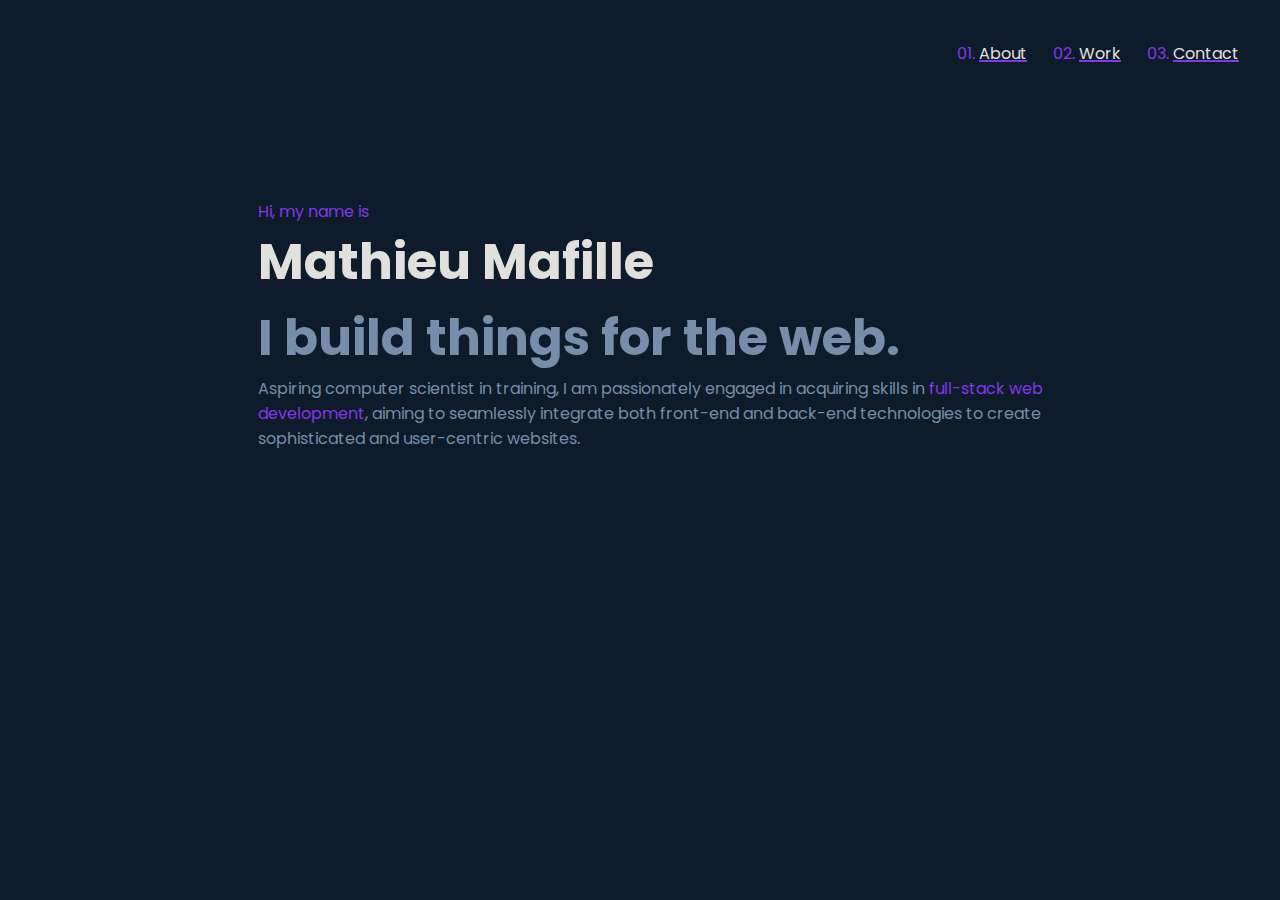
<file: index.html>
<!DOCTYPE html>
<html lang="en">
<head>
    <meta charset="UTF-8">
    <meta name="viewport" content="width=device-width, initial-scale=1.0">
    <title>Mathieu Mafille - MATMAF.XYZ</title>
    <meta name="description" content="Mathieu Mafille personal website - MATMAF.XYZ">
    <link rel="stylesheet" href="index.css">
</head>
<body>
    <header>
        <div class="nav">
            <nav>
                <a href="./"><div>01. <p>About</p></div></a>
                <a href="./work"><div>02. <p>Work</p></div></a>
                <a href="./contact"><div>03. <p>Contact</p></div></a>
                <!--<a href="./resume"><div class="resume">Resume</div></a>-->
            </nav>
        </div>
    </header>
    <main>
        <section class="title">
            <div>Hi, my name is</div>
            <h1>Mathieu Mafille</h1>
            <h2>I build things for the web.</h2>
        </section>
        <section class="text">
            <p>Aspiring computer scientist in training, I am passionately engaged in acquiring skills in <p class="color">full-stack web development</p>, aiming to seamlessly integrate both front-end and back-end technologies to create sophisticated and user-centric websites.</p>
        </section>
    </main>
</body>
</html>
</file>
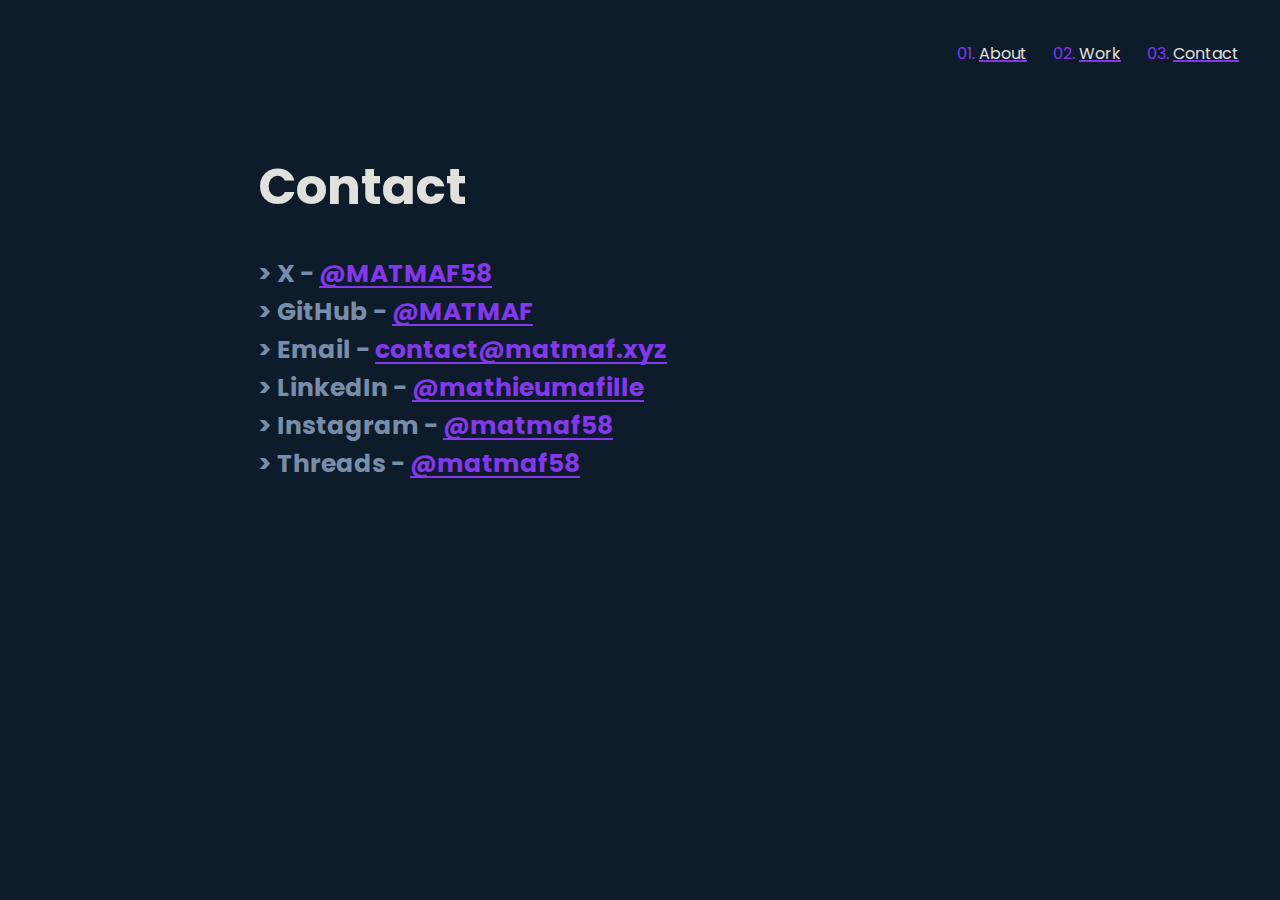
<file: contact/index.html>
<!DOCTYPE html>
<html lang="en">
<head>
    <meta charset="UTF-8">
    <meta name="viewport" content="width=device-width, initial-scale=1.0">
    <title>Mathieu Mafille - MATMAF.XYZ</title>
    <meta name="description" content="Mathieu Mafille personal website - MATMAF.XYZ">
    <link rel="stylesheet" href="../index.css">
    <link rel="stylesheet" href="index.css">
</head>
<body>
    <header>
        <div class="nav">
            <nav>
                <a href="../"><div>01. <p>About</p></div></a>
                <a href="../work"><div>02. <p>Work</p></div></a>
                <a href="./"><div>03. <p>Contact</p></div></a>
                <!--<a href="../resume"><div class="resume">Resume</div></a>-->
            </nav>
        </div>
    </header>
    <main>
        <section class="contact">
            <h1>Contact</h1>
            <section class="contacts">
                <h2>> X - <a href="https://x.com/MATMAF58" target="_blank">@MATMAF58</a></h2>
                <h2>> GitHub - <a href="https://github.com/MATMAF" target="_blank">@MATMAF</a></h2>
                <h2>> Email - <a href="mailto:contact@matmaf.xyz">contact@matmaf.xyz</a></h2>
                <h2>> LinkedIn - <a href="https://www.linkedin.com/in/mathieumafille" target="_blank">@mathieumafille</a></h2>
                <h2>> Instagram - <a href="https://instagram.com/matmaf58" target="_blank">@matmaf58</a></h2>
                <h2>> Threads - <a href="https://threads.net/@matmaf58" target="_blank">@matmaf58</a></h2>
            </section>
        </section>
    </main>
</body>
</html>
</file>
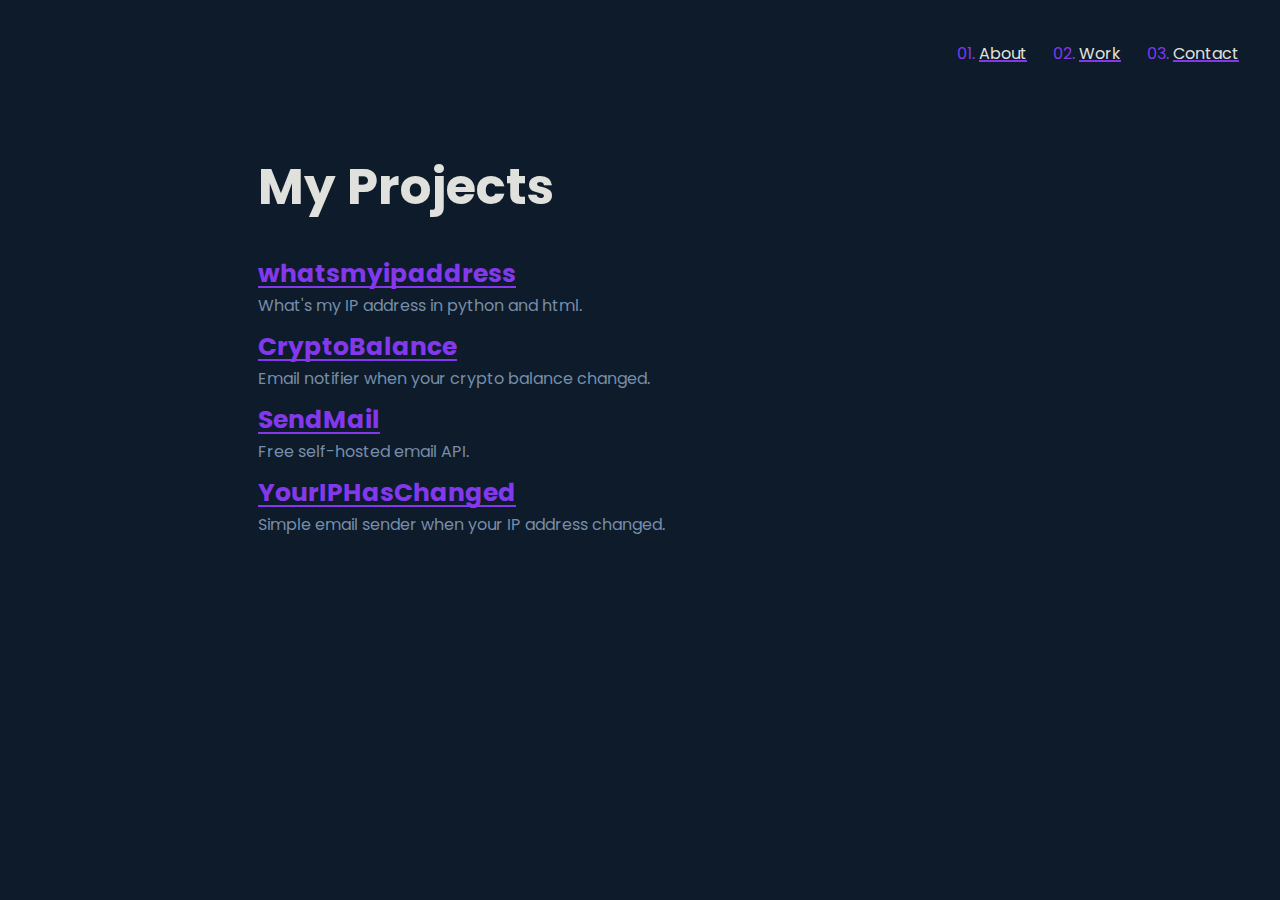
<file: work/index.html>
<!DOCTYPE html>
<html lang="en">
<head>
    <meta charset="UTF-8">
    <meta name="viewport" content="width=device-width, initial-scale=1.0">
    <title>Mathieu Mafille - MATMAF.XYZ</title>
    <meta name="description" content="Mathieu Mafille personal website - MATMAF.XYZ">
    <link rel="stylesheet" href="../index.css">
    <link rel="stylesheet" href="index.css">
</head>
<body>
    <header>
        <div class="nav">
            <nav>
                <a href="../"><div>01. <p>About</p></div></a>
                <a href="./"><div>02. <p>Work</p></div></a>
                <a href="../contact"><div>03. <p>Contact</p></div></a>
                <!--<a href="../resume"><div class="resume">Resume</div></a>-->
            </nav>
        </div>
    </header>
    <main>
        <section class="project">
            <h1>My Projects</h1>
            <section class="projects">
                <h2><a href="https://github.com/MATMAF/whatsmyipaddress" target="_blank">whatsmyipaddress</a></h2>
                <p>What's my IP address in python and html.</p>
            </section>
            <section class="projects">
                <h2><a href="https://github.com/MATMAF/CryptoBalance" target="_blank">CryptoBalance</a></h2>
                <p>Email notifier when your crypto balance changed.</p>
            </section>
            <section class="projects">
                <h2><a href="https://github.com/MATMAF/SendMail" target="_blank">SendMail</a></h2>
                <p>Free self-hosted email API.</p>
            </section>
            <section class="projects">
                <h2><a href="https://github.com/MATMAF/YourIPHasChanged" target="_blank">YourIPHasChanged</a></h2>
                <p>Simple email sender when your IP address changed.</p>
            </section>
        </section>
    </main>
</body>
</html>
</file>
<file: index.css>
@import url('https://fonts.googleapis.com/css2?family=Poppins&display=swap');
body {
    background-color: #0d1b2a;
    color: #e0e1dd;
    font-family: 'Poppins', sans-serif;
}
.nav {
    width: 100%;
}
nav {
    display: flex;
    justify-content: end;
    padding: 20px;
}
nav div {
    padding: 13px;
    color: #8338ec;
}
nav a {
    text-decoration: none;
}
nav a p {
    position: relative;
}
nav a p::before {
    content: '';
    background-color: #8338ec;
    position: absolute;
    left: 0;
    bottom: 3px;
    width: 100%;
    height: 2px;
    z-index: -1;
    transition: all .3s ease-in-out;
}
nav a:hover p::before {
    bottom: 0;
    height: 100%;
} 
nav div p {
    display: inline;
    color: #e0e1dd;
}
nav .resume {
    border: 1px solid #8338ec;
    border-radius: 10px;
}
nav .resume a {
    color: #8338ec;
}
section.title {
    margin-top: 100px;
    margin-left: 250px;
}
section.title div {
    color: #8338ec;
}
section.title h1 {
    margin: 0;
    font-size: 50px;
}
section.title h2 {
    margin: 0;
    font-size: 50px;
    color: #778da9;
}
section.text {
    width: 800px;
    margin-left: 250px;
    color: #778da9;
}
section.text p {
    display: inline;
    margin: 0;
}
section.text p.color {
    display: inline;
    color: #8338ec;
}

@media screen and (max-width: 480px) {
    nav{
        padding: 0;
        padding-top: 10px;
        font-size: 12px;
        justify-content: space-around;
    }
    section.title {
        margin-top: 100px;
        margin-left: 15px;
    }
    section.title h1 {
        font-size: 40px;
    }
    section.title h2 {
        font-size: 40px;
    }
    section.text {
        width: 340px;
        margin-left: 15px;
    }
}
@media screen and (max-width: 1024px) and (min-width: 481px) {
    nav {
        padding: 0;
        padding-top: 10px;
        font-size: 22px;
        justify-content: space-around;
    }
    section.title {
        margin-top: 100px;
        margin-left: 100px;
    }
    section.title div {
        font-size: 22px;
    }
    section.text {
        width: 600px;
        margin-left: 100px;
    }
}
</file>
<file: contact/index.css>
section.contact {
    margin-top: 50px;
    margin-left: 250px;
}
section.contact h1 {
    margin: 0;
    font-size: 50px;
    padding-bottom: 30px;
}
.contacts {
    margin-bottom: 10px;
}
.contacts h2 {
    font-size: 25px;
    color: #778da9;
    margin: 0;
    padding: 0;
}
.contacts h2 a {
    text-decoration: none;
    color: #8338ec;
    position: relative;
}
.contacts h2 a::before {
    content: '';
    background-color: #8338ec;
    position: absolute;
    left: 0;
    bottom: 3px;
    width: 100%;
    height: 2px;
    z-index: -1;
    transition: all .3s ease-in-out;
}
.contacts h2 a:hover::before {
    bottom: 0;
    height: 100%;
}
.contacts h2 a:hover {  
    color: #e0e1dd;
    transition: all .3s ease-in-out;
}
@media screen and (max-width: 480px) {
    section.contact {
        margin-top: 100px;
        margin-left: 15px;
    }
    section.project h1 {
        font-size: 40px;
    }
    section.contacts h2 {
        font-size: 20px;
    }
}
@media screen and (max-width: 1024px) and (min-width: 481px) {
    section.contact {
        margin-top: 100px;
        margin-left: 100px;
    }
    section.contacts h2 {
        font-size: 25px;
    }
}
</file>
<file: work/index.css>
section.project {
    margin-top: 50px;
    margin-left: 250px;
}
section.project h1 {
    margin: 0;
    font-size: 50px;
    padding-bottom: 30px;
}
.projects {
    margin-bottom: 10px;
}
.projects h2 {
    font-size: 25px;
    color: #8338ec;
    margin: 0;
    padding: 0;
}
.projects h2 a {
    text-decoration: none;
    color: #8338ec;
    position: relative;
}
.projects h2 a::before {
    content: '';
    background-color: #8338ec;
    position: absolute;
    left: 0;
    bottom: 3px;
    width: 100%;
    height: 2px;
    z-index: -1;
    transition: all .3s ease-in-out;
}
.projects h2 a:hover::before {
    bottom: 0;
    height: 100%;
}
.projects h2 a:hover {  
    color: #e0e1dd;
    transition: all .3s ease-in-out;
}
.projects p {
    padding: 0;
    margin: 0;
    color: #778da9;
}
@media screen and (max-width: 480px) {
    section.project {
        margin-top: 100px;
        margin-left: 15px;
    }
    section.project h1 {
        font-size: 40px;
    }
    section.projects h2 {
        font-size: 20px;
    }
    section.projects p {
        font-size: 15px;
    }
}
@media screen and (max-width: 1024px) and (min-width: 481px) {
    section.project {
        margin-top: 100px;
        margin-left: 100px;
    }
    section.projects h2 {
        font-size: 25px;
    }
    section.projects p {
        font-size: 20px;
    }
}
</file>
